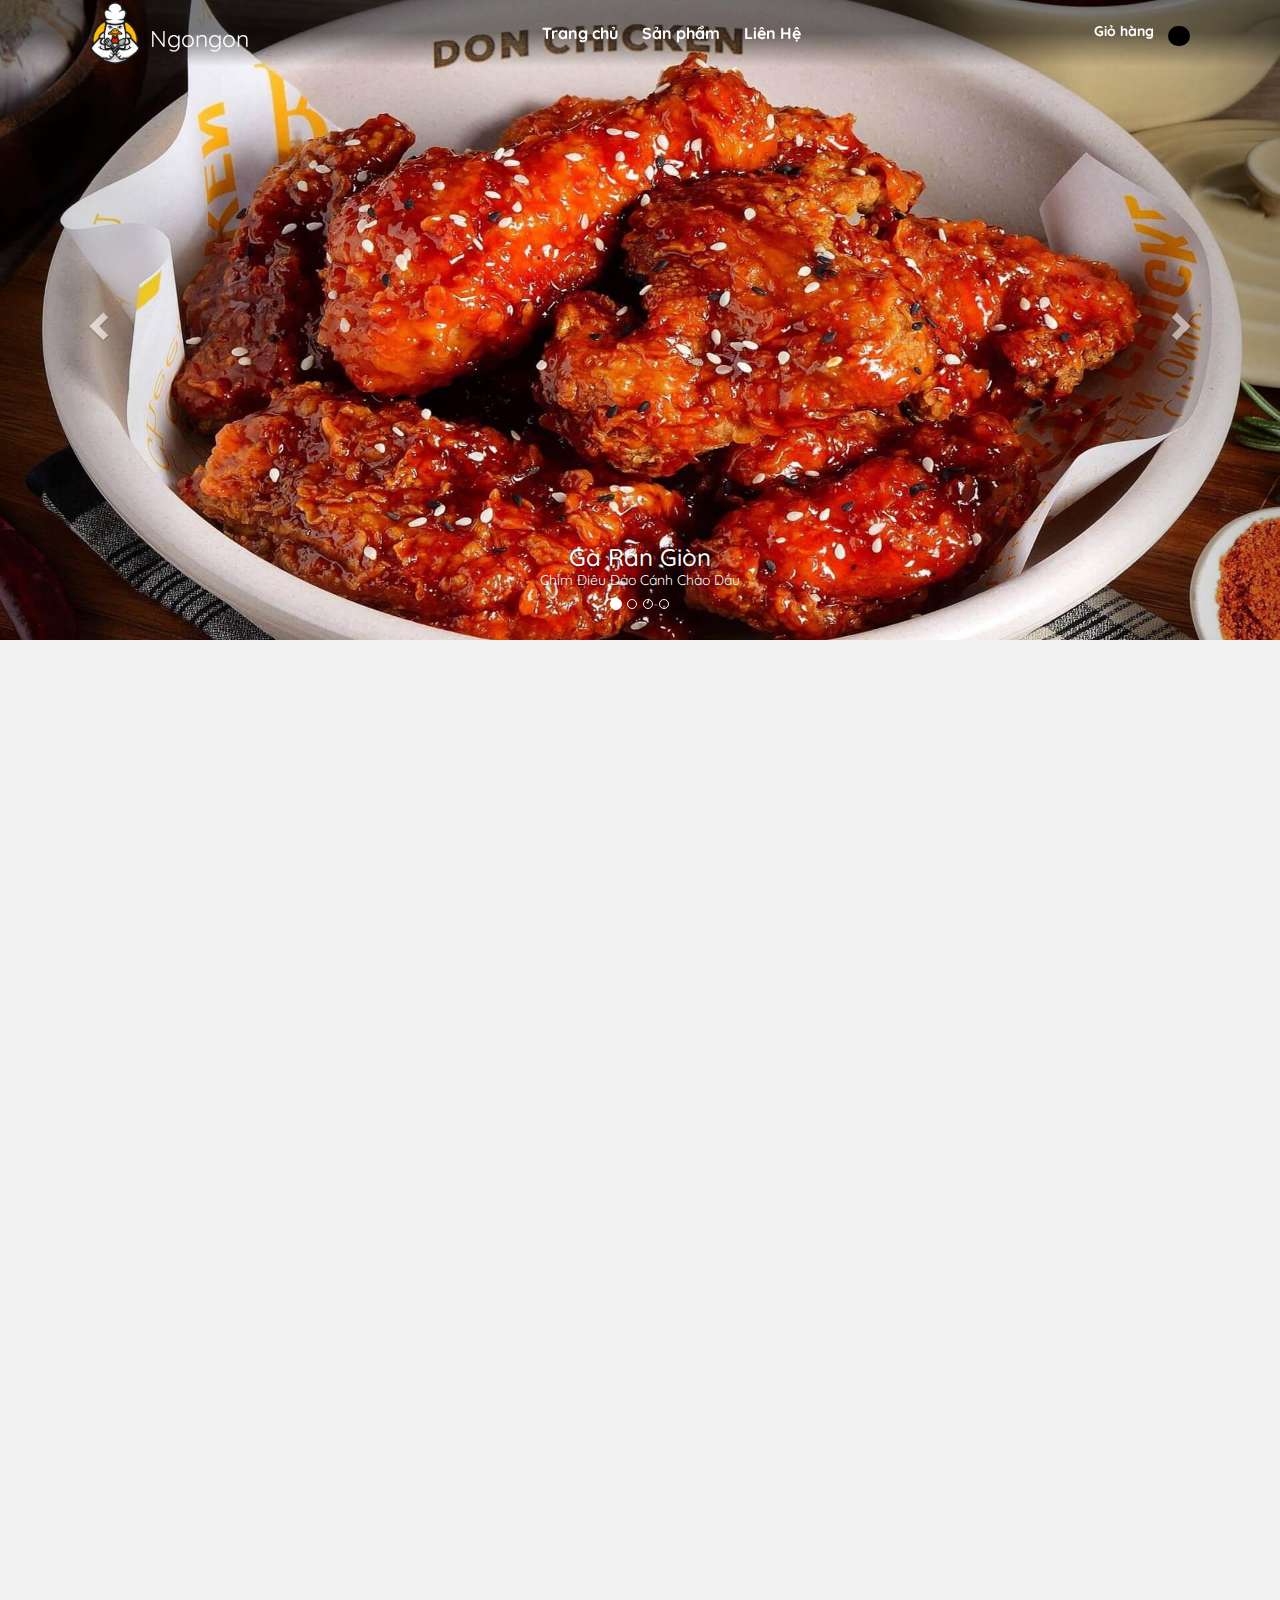
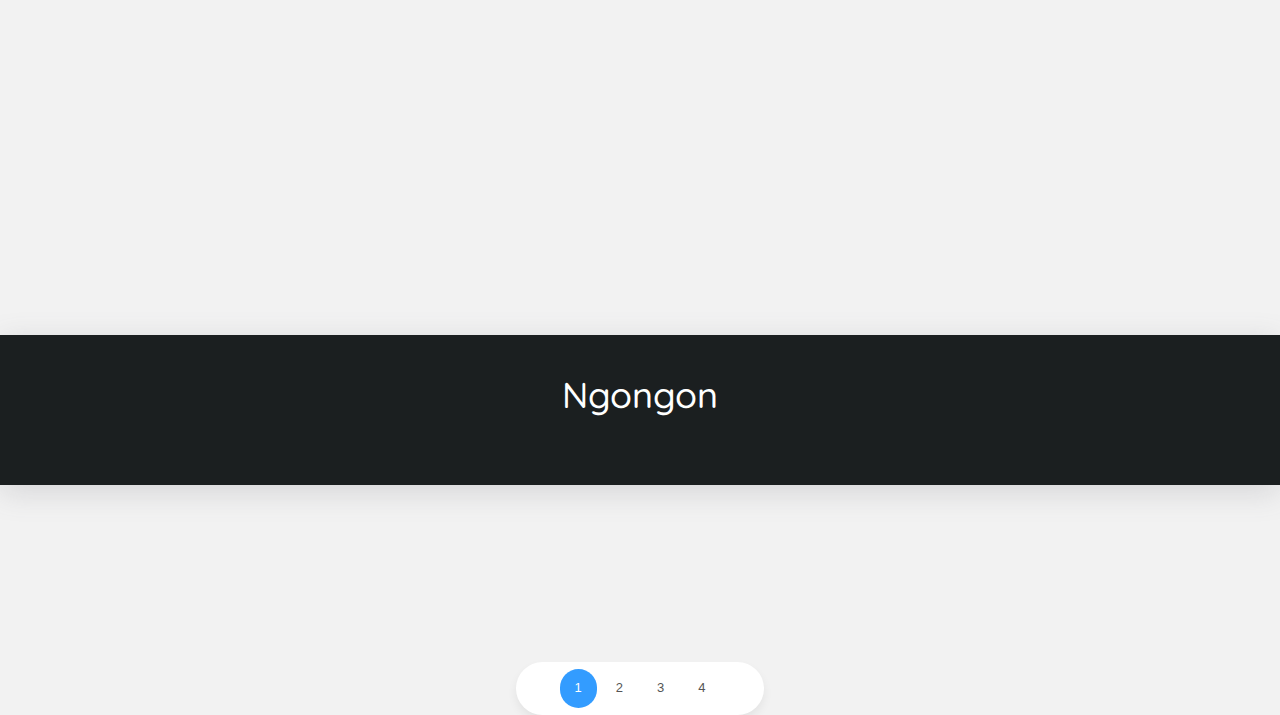
<file: index.html>
<!DOCTYPE html>
<html lang="en">

<head>
    <meta charset="UTF-8">
    <meta http-equiv="X-UA-Compatible" content="IE=edge">
    <meta name="viewport" content="width=device-width, initial-scale=1.0">
    <title>Ngongon - Gà rán số 1 Việt Nam</title>
    <link rel="shortcut icon" href="https://img.icons8.com/?size=512&id=82493&format=png" type="image/x-icon">
    <link rel="stylesheet" href="https://cdnjs.cloudflare.com/ajax/libs/font-awesome/6.4.0/css/all.min.css"
        integrity="sha512-iecdLmaskl7CVkqkXNQ/ZH/XLlvWZOJyj7Yy7tcenmpD1ypASozpmT/E0iPtmFIB46ZmdtAc9eNBvH0H/ZpiBw"
        crossorigin="anonymous" referrerpolicy="no-referrer" />
    <link rel="stylesheet" href="https://maxcdn.bootstrapcdn.com/bootstrap/3.4.1/css/bootstrap.min.css">
    <link rel="stylesheet" href="style.css">
    <script src="https://ajax.googleapis.com/ajax/libs/jquery/3.6.4/jquery.min.js"></script>
    <script src="https://maxcdn.bootstrapcdn.com/bootstrap/3.4.1/js/bootstrap.min.js"></script>
</head>

<body>
    <header>
        <div class="logo"><a href="index.html"><img src="./image/banner/logo2.png">
                <h1>Ngongon</h1>
            </a></div>
        <ul id='center-nav'>
            <li><a href="index.html" class="links">Trang chủ</a></li>
            <li><a href="sanpham.html" class="links">Sản phẩm</a></li>
            <li><a href="#footer" class="links">Liên Hệ</a></li>
        </ul>
        <div id='right-nav'>
            <a href="cart.html" class="links" id="cart-btn">Giỏ hàng</a>
            <button onclick="loginbtn()" id='login-btn' class="fa-solid fa-user"></button>
        </div>
        <div class="toggle-menu">
            <button onclick="toggle2()" id='toggle-btn'><i class="fa-solid fa-bars"></i></button>
            <ul id="dropdowns-menu">
                <li><a href="index.html">Trang Chủ</a></li>
                <li><a href="sanpham.html">Sản Phẩm</a></li>
                <li><a href="#footer">Liên Hệ</a></li>
                <li><a href="cart.html" class="action-btn">Giỏ hàng</a></li>
                <li><a href="login.html">Đăng nhập</a></li>
            </ul>
        </div>
    </header>
    <main id="main1">
        <div class="container"><br>
            <div id="myCarousel" class="carousel slide" data-ride="carousel">
                <!-- Indicators -->
                <ol class="carousel-indicators">
                    <li data-target="#myCarousel" data-slide-to="0" class="active"></li>
                    <li data-target="#myCarousel" data-slide-to="1"></li>
                    <li data-target="#myCarousel" data-slide-to="2"></li>
                    <li data-target="#myCarousel" data-slide-to="3"></li>
                </ol>

                <!-- Wrapper for slides -->
                <div class="carousel-inner" role="listbox">
                    <div class="item active">
                        <img src="./image/banner/banner5.png" alt="Chania" width="460" height="345">
                        <div class="carousel-caption">
                            <h3>Gà Rán Giòn</h3>
                            <p>Chim Điêu Đảo Cánh Chảo Dầu</p>
                        </div>
                    </div>

                    <div class="item">
                        <img src="./image/banner/banner2.png" alt="Chania" width="460" height="345">
                        <div class="carousel-caption">
                            <h3>Gà Mật Ong</h3>
                            <p>Gà Sốt Mật Ong Béo Ngậy</p>
                        </div>
                    </div>

                    <div class="item">
                        <img src="./image/banner/banner1.png" alt="Flower" width="460" height="345">
                        <div class="carousel-caption">
                            <h3>Combo Gà</h3>
                            <p>Combo Gà Giòn Giá Rẻ Cùng Cơm Và Xà Lách</p>
                        </div>
                    </div>

                    <div class="item">
                        <img src="./image/banner/banner9.png" alt="Flower" width="460" height="345">
                        <div class="carousel-caption">
                            <h3>Gà Cay</h3>
                            <p>Gà Rán Sốt Hàn Quốc Siêu Cay</p>
                        </div>
                    </div>

                </div>

                <!-- Left and right controls -->
                <a class="left carousel-control" href="#myCarousel" role="button" data-slide="prev">
                    <span class="glyphicon glyphicon-chevron-left" aria-hidden="true"></span>
                    <span class="sr-only">Previous</span>
                </a>
                <a class="right carousel-control" href="#myCarousel" role="button" data-slide="next">
                    <span class="glyphicon glyphicon-chevron-right" aria-hidden="true"></span>
                    <span class="sr-only">Next</span>
                </a>
            </div>
        </div>
    </main>
    <main id="main2">
        <div>
            <h1>Cửa Hàng</h1>
            <p>Chúng tôi tự hào là một trong những quán gà rán truyền thống có hương vị tươi ngon nhất. Gà rán của chúng tôi được làm từ những miếng thịt gà tươi ngon, được ướp gia vị và lăn bột rồi chiên giòn. Lớp vỏ giòn rụm sẽ giúp cho miếng gà có một hương vị đặc trưng và hấp dẫn.</p>
        </div>
        <img src="./image/banner/banner10.png">
    </main>
    <div id="space1"></div>
    <div id="line-title"><div>Sản Phẩm Nổi Bật</div></div>
    <br>
    <br>
    <main id="main3">
        <div id="itemlist"></div>
        <div id="pt-container">
            <button onclick="ctrang(1)"class="phantrang"><i class="fa-solid fa-chevron-left"></i></button>
            <button onclick="xemtrang(1,1)" class="phantrang active123">1</button>
            <button onclick="xemtrang(2,1)" class="phantrang">2</button>
            <button onclick="xemtrang(3,1)" class="phantrang">3</button>
            <button onclick="xemtrang(4,1)" class="phantrang">4</button>
            <button onclick="ctrang(2)"class="phantrang"><i class="fa-solid fa-chevron-right"></i></button>
        </div>
        <footer id="footer">
            <h1>Ngongon</h1>
            <ul>
                <li><button class="fa-solid fa-home" onclick="contact(1)"></button></li>
                <li><button class="fa-brands fa-github" onclick="contact(2)"></button></li>
                <li><button class="fa-brands fa-facebook" onclick="contact(3)"></button></li>
                <li><button class="fa-solid fa-envelope" onclick="contact(4)"></button></li>
                <li><button class="fa-solid fa-phone" onclick="contact(5)"></button></li>
            </ul>
        </footer>
    </main>
    <script src="main.js"></script>
    <script>
        let sanphamdoan2 = JSON.parse(localStorage.getItem("Sanpham"))
        xemtrang(1, 0)
        function xemtrang(sotrang, joinpage) {
            for (let j = 1; j < 5; j++) {
                if (j == sotrang) {
                    document.getElementsByClassName("phantrang")[j].style.background = "#339cff"
                    document.getElementsByClassName("phantrang")[j].style.color = "#fff"
                }
                else if (j != sotrang) {
                    document.getElementsByClassName("phantrang")[j].style.background = "#fff"
                    document.getElementsByClassName("phantrang")[j].style.color = "#555"
                }
            }
            localStorage.setItem("Sotranghientai", sotrang)
            document.getElementById("itemlist").innerHTML = "";
            let sophantu = 9
            for (let i of sanphamdoan2) {
                if ((sotrang - 1) * (sophantu) < i.id && i.id <= (sotrang) * (sophantu)) { //Số ID được hiển thị ra nằm trong khoảng từ.. đến...
                    let sanphamqc =
                        `<div onclick="window.location = './sanpham.html' " class="card" id="sp${i.id}">
                            <div onclick="window.location = './sanpham.html' " class="image-container">
                                <img src="${i.image}"/>
                            </div>
                            <div onclick="window.location = './sanpham.html' " class="product-name">
                                <h4 class="name">${i.name}</h4>
                                <h6>Giá: ${i.price}</h6>
                            </div>
                        </div>`
                    document.getElementById("itemlist").innerHTML += sanphamqc;
            
                }
            }
        }
        let ctrang = (evented) => {
            let sotrangtxt = JSON.parse(localStorage.getItem("Sotranghientai"))
            console.log(sotrangtxt)
            if (evented == 1) {
                if (sotrangtxt != 1) {
                    xemtrang(sotrangtxt - 1, 1)
                }
            }
            else if (evented == 2) {
                if (sotrangtxt != 4) {
                    xemtrang(sotrangtxt + 1, 1)
                }
            }
        }
    </script>
    <script src="sanpham.js"></script>
</body>

</html>
</file>
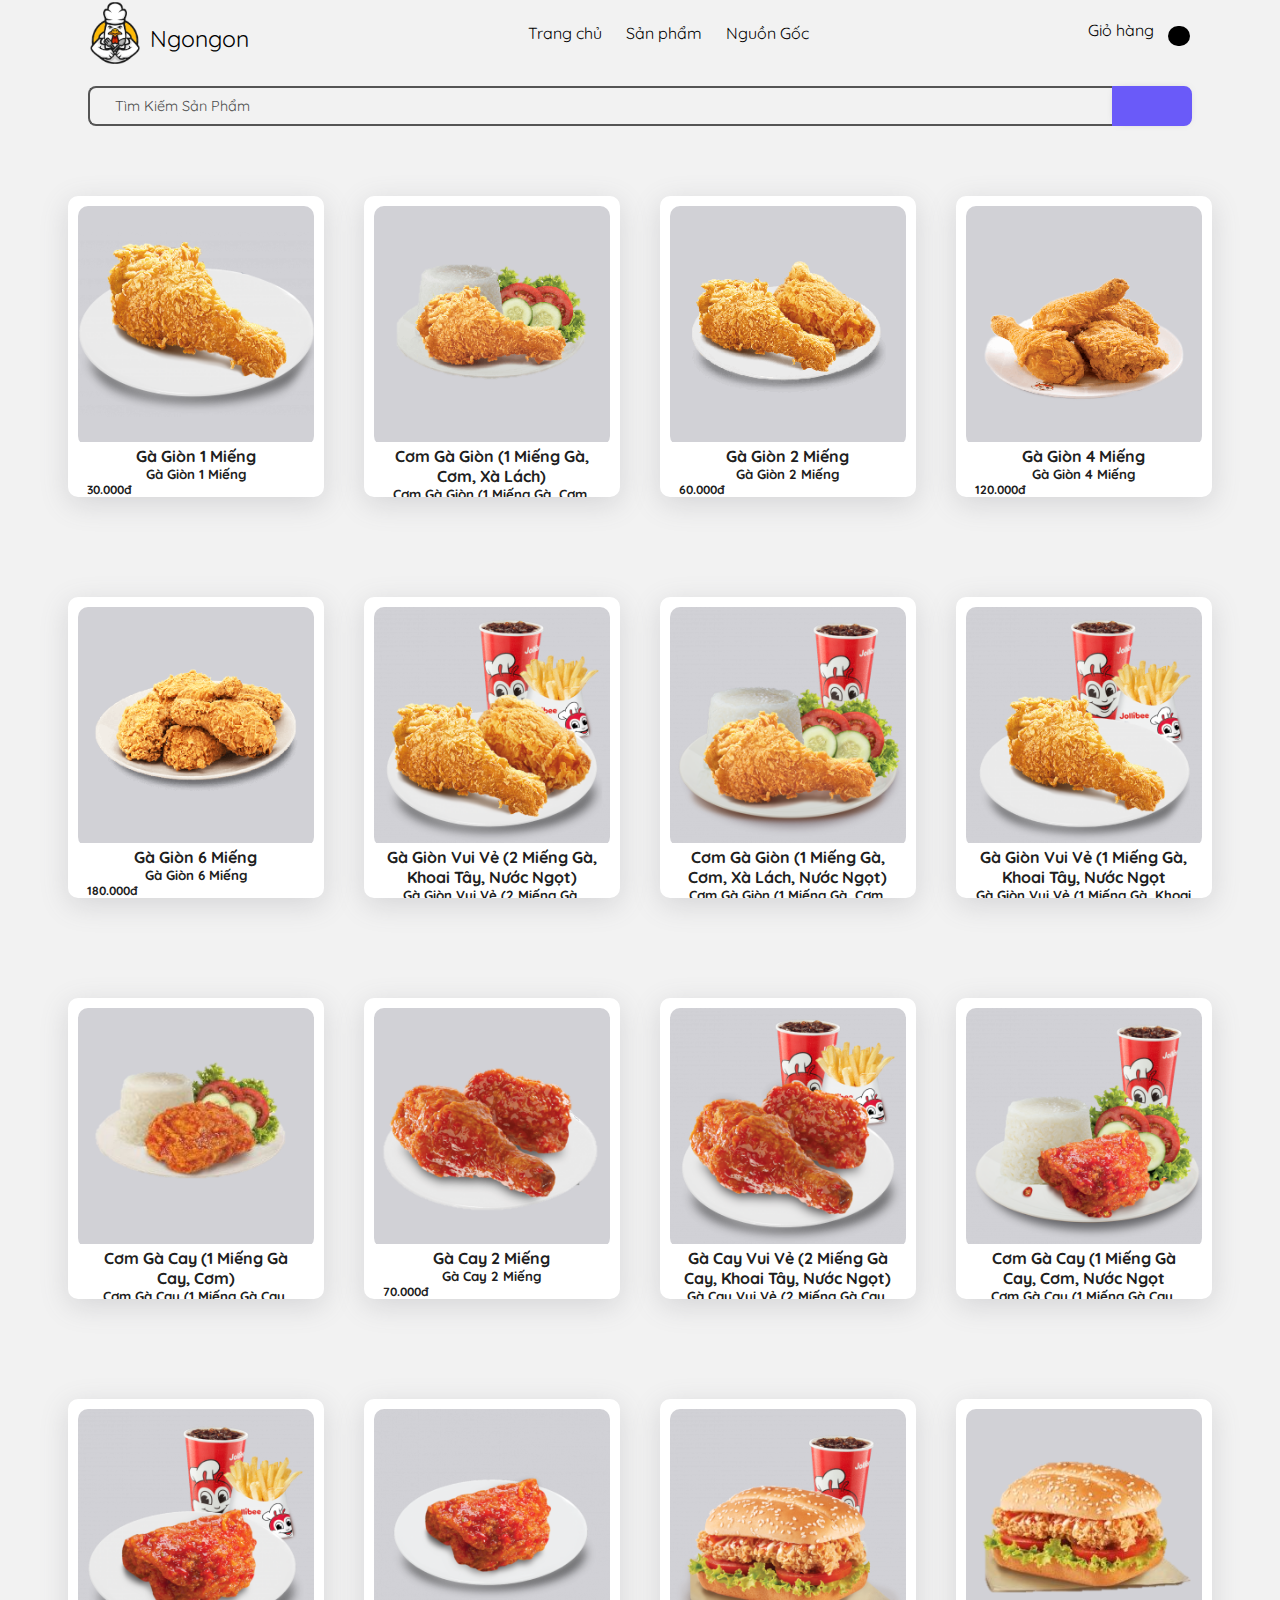
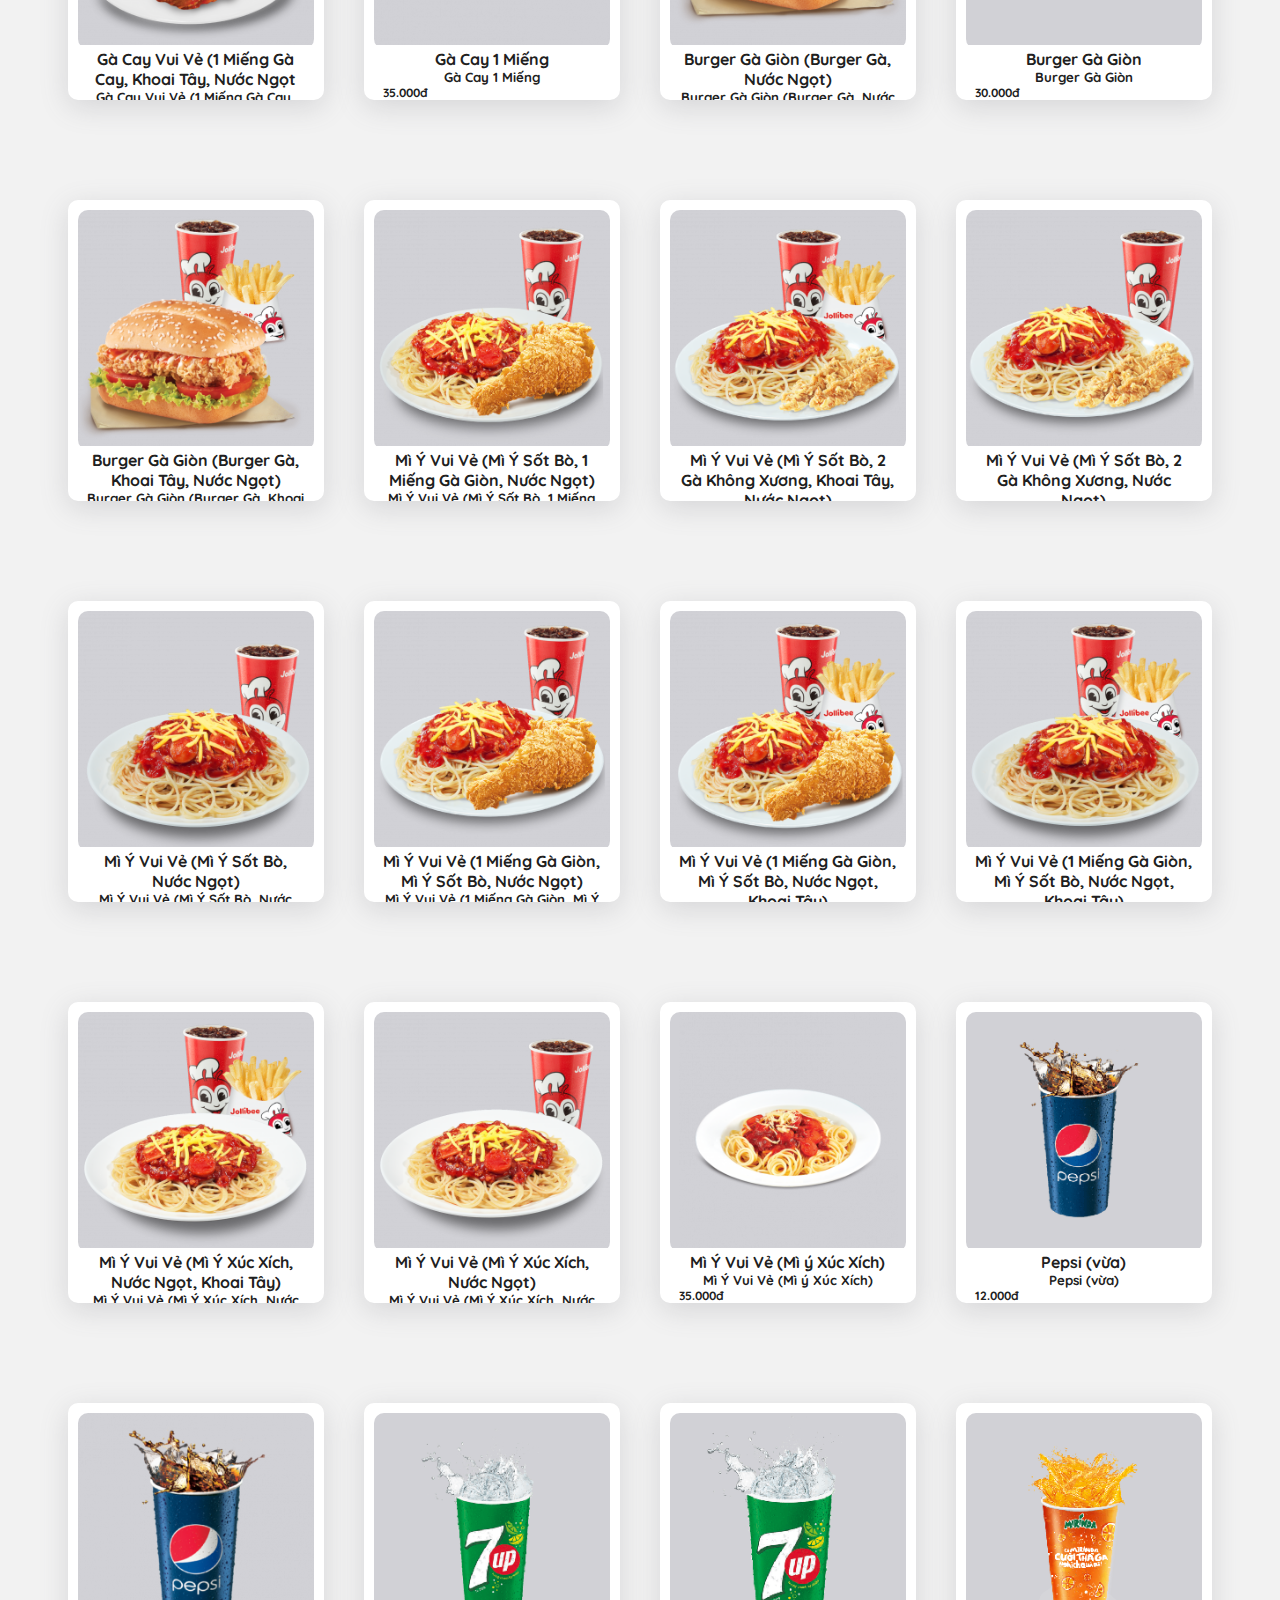
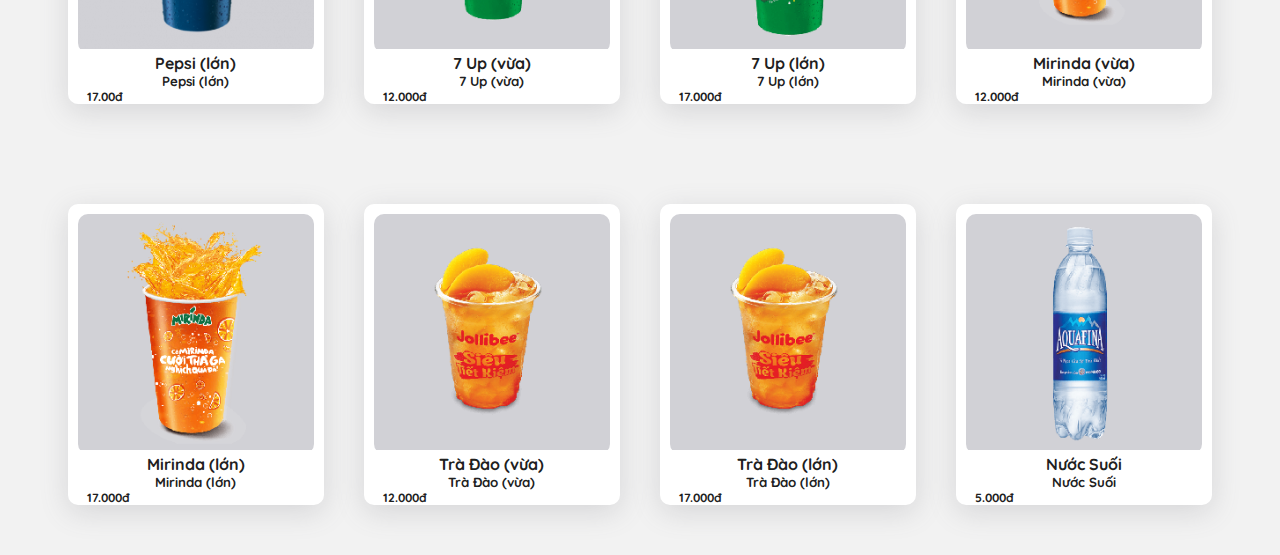
<file: sanphamnew.html>
<!DOCTYPE html>
<html lang="en">

<head>
    <meta charset="UTF-8">
    <meta http-equiv="X-UA-Compatible" content="IE=edge">
    <meta name="viewport" content="width=device-width, initial-scale=1.0">
    <title>Ngongon</title>
    <link rel="stylesheet" href="sanpham.css">
    <link rel="shortcut icon" href="https://img.icons8.com/?size=512&id=82493&format=png" type="image/x-icon">
    <link rel="stylesheet" href="https://cdnjs.cloudflare.com/ajax/libs/font-awesome/6.4.0/css/all.min.css" integrity="sha512-iecdLmaskl7CVkqkXNQ/ZH/XLlvWZOJyj7Yy7tcenmpD1ypASozpmT/E0iPtmFIB46ZmdtAc9eNBvH0H/ZpiBw" crossorigin="anonymous" referrerpolicy="no-referrer" />
</head>

<body>
    <header>
        <div class="logo"><a href="index.html"><img src="./image/banner/logo2.png">
                <h1>Ngongon</h1>
            </a></div>
        <ul id='center-nav'>
            <li><a href="index.html" class="links">Trang chủ</a></li>
            <li><a href="sanpham.html" class="links">Sản phẩm</a></li>
            <li><a href="#" class="links">Nguồn Gốc</a></li>
        </ul>
        <div id='right-nav'>
            <a href="#" class="links" id="cart-btn">Giỏ hàng</a>
            <button onclick="loginbtn()" id='login-btn' class="fa-solid fa-user"></button>
        </div>
        <div class="toggle-menu">
            <button onclick="toggle()" id='toggle-btn'><i class="fa-solid fa-bars"></i></button>
            <ul id="dropdown-menu">
                <li><a href="index.html">Trang Chủ</a></li>
                <li><a href="sanpham.html">Sản Phẩm</a></li>
                <li><a href="#">Nguồn Gốc</a></li>
                <li><a href="#" class="action-btn">Giỏ hàng</a></li>
                <li><a href="login.html">Đăng nhập</a></li>
            </ul>
        </div>
    </header>
    <main>
        <div class="form-field" id="form">
            <input type="text" class="form-input" value="" id="search" placeholder=" " onkeyup="researchbtn()">
            <label for="name" class="form-label">Tìm Kiếm Sản Phẩm</label>
            <button type="button" id="research" onclick="reloadsearch()" class="fa-solid fa-xmark"></button>
            <button type="button" onclick="search()" id="search-btn"><i class="fa-solid fa-magnifying-glass"></i></button>
        </div>

        <div id="products-item">
        </div>
        <h1 id="cantsearch">Không Tìm Thấy</h1>
    </main>
   
    <script>
        const sanpham = [
        {
        name: "Gà Giòn 1 Miếng",
        price: "30.000đ",
        image: "./image/garan/garan1.png",
        id: 1,
    },
    {
        name: "Cơm Gà Giòn (1 Miếng Gà, Cơm, Xà Lách)",
        price: "45.000đ",
        image: "./image/garan/garan2.png",
        id: 2,
    },
    {
        name: "Gà Giòn 2 Miếng",
        price: "60.000đ",
        image: "./image/garan/garan3.png",
        id: 3,
    },
    {
        name: "Gà Giòn 4 Miếng",
        price: "120.000đ",
        image: "./image/garan/garan4.png",
        id: 4,
    },
    {
        name: "Gà Giòn 6 Miếng",
        price: "180.000đ",
        image: "./image/garan/garan5.png",
        id: 5,
    },
    {
        name: "Gà Giòn Vui Vẻ (2 Miếng Gà, Khoai Tây, Nước Ngọt)",
        price: "85.000đ",
        image: "./image/garan/garan6.png",
        id: 6,
    },
    {
        name: "Cơm Gà Giòn (1 Miếng Gà, Cơm, Xà Lách, Nước Ngọt)",
        price: "58.000đ",
        image: "./image/garan/garan7.png",
        id: 7,
    },
    {
        name: "Gà Giòn Vui Vẻ (1 Miếng Gà, Khoai Tây, Nước Ngọt",
        price: "55.000đ",
        image: "./image/garan/garan8.png",
        id: 8,
    },
    {
        name: "Cơm Gà Cay (1 Miếng Gà Cay, Cơm)",
        price: "50,000đ",
        image:"./image/garan/garan9.png",
        id: 9,
    },
    {
        name: "Gà Cay 2 Miếng",
        price: "70.000đ",
        image: "./image/garan/garan10.png",
        id: 10,
    },
    {
        name: "Gà Cay Vui Vẻ (2 Miếng Gà Cay, Khoai Tây, Nước Ngọt)",
        price: "95.000đ",
        image: "./image/garan/garan11.png",
        id: 11,
    },
    {
        name: "Cơm Gà Cay (1 Miếng Gà Cay, Cơm, Nước Ngọt",
        price: "60.000đ",
        image: "./image/garan/garan12.png",
        id: 12,
    },
    {
        name: "Gà Cay Vui Vẻ (1 Miếng Gà Cay, Khoai Tây, Nước Ngọt",
        price: "60.000đ",
        image: "./image/garan/garan13.png",
        id: 13,
    },
    {
        name: "Gà Cay 1 Miếng",
        price: "35.000đ",
        image: "./image/garan/garan14.png",
        id: 14,
    },
    {
        name: "Burger Gà Giòn (Burger Gà, Nước Ngọt)",
        price: "40.000đ",
        image: "./image/burger/burger1.png",
        id: 15,
    },
    {
        name: "Burger Gà Giòn",
        price: "30.000đ",
        image: "./image/burger/burger2.png",
        id: 16,
    },
    {
        name: "Burger Gà Giòn (Burger Gà, Khoai Tây, Nước Ngọt)",
        price: "50.000đ",
        image: "./image/burger/burger3.png",
        id: 17,
    },
    {
        name: "Mì Ý Vui Vẻ (Mì Ý Sốt Bò, 1 Miếng Gà Giòn, Nước Ngọt)",
        price: "70.000đ",
        image: "./image/spaghetti/spaghetti1.png",
        id: 18,
    },
    {
        name: "Mì Ý Vui Vẻ (Mì Ý Sốt Bò, 2 Gà Không Xương, Khoai Tây, Nước Ngọt)",
        price: "90.000đ",
        image: "./image/spaghetti/spaghetti2.png",
        id: 19,
    },
    {
        name: "Mì Ý Vui Vẻ (Mì Ý Sốt Bò, 2 Gà Không Xương, Nước Ngọt)",
        price: "80.000đ",
        image: "./image/spaghetti/spaghetti3.png",
        id: 20,
    },
    {
        name: "Mì Ý Vui Vẻ (Mì Ý Sốt Bò, Nước Ngọt)",
        price: "55.000",
        image: "./image/spaghetti/spaghetti4.png",
        id: 21,
    },
    {
        name: "Mì Ý Vui Vẻ (1 Miếng Gà Giòn, Mì Ý Sốt Bò, Nước Ngọt)",
        price: "80.000",
        image: "./image/spaghetti/spaghetti5.png",
        id: 22,
    },
    {
        name: "Mì Ý Vui Vẻ (1 Miếng Gà Giòn, Mì Ý Sốt Bò, Nước Ngọt, Khoai Tây)",
        price: "100.000",
        image: "./image/spaghetti/spaghetti6.png",
        id: 23,
    },
    {
        name: "Mì Ý Vui Vẻ (1 Miếng Gà Giòn, Mì Ý Sốt Bò, Nước Ngọt, Khoai Tây)",
        price: "70.000",
        image: "./image/spaghetti/spaghetti7.png",
        id: 24,
    },
    {
        name: "Mì Ý Vui Vẻ (Mì Ý Xúc Xích, Nước Ngọt, Khoai Tây)",
        price: "60.000đ",
        image: "./image/spaghetti/spaghetti8.png",
        id: 25,
    },
    {
        name: "Mì Ý Vui Vẻ (Mì Ý Xúc Xích, Nước Ngọt)",
        price: "45.000đ",
        image: "./image/spaghetti/spaghetti9.png",
        id: 26,
    },
    {
        name: "Mì Ý Vui Vẻ (Mì ý Xúc Xích)",
        price: "35.000đ",
        image: "./image/spaghetti/spaghetti10.png",
        id: 27,
    },
    {
        name: "Pepsi (vừa)",
        price: "12.000đ",
        image: "./image/douong/douong1.png",
        id: 28,
    },
    {
        name: "Pepsi (lớn)",
        price: "17.00đ",
        image: "./image/douong/douong2.png",
        id: 29,
    },
    {
         name: "7 Up (vừa)",
         price: "12.000đ",
         image: "./image/douong/douong3.png",
         id: 30,
    },
    {
        name: "7 Up (lớn)",
        price: "17.000đ",
        image: "./image/douong/douong4.png",
        id: 31,
    },
    {
        name: "Mirinda (vừa)",
        price: "12.000đ",
        image: "./image/douong/douong5.png",
        id: 32,
    },
    {
        name: "Mirinda (lớn)",
        price: "17.000đ",
        image: "./image/douong/douong6.png",
        id: 33,
    },
    {
        name: "Trà Đào (vừa)",
        price: "12.000đ",
        image: "./image/douong/douong7.png",
        id: 34,
    },
    {
        name: "Trà Đào (lớn)",
        price: "17.000đ",
        image: "./image/douong/douong8.png",
        id: 35,
    },
    {
        name: "Nước Suối",
        price: "5.000đ",
        image: "./image/douong/douong9.png",
        id: 36,
    }
            
        ];

        function displayProducts(products) {
            let productContainer = document.getElementById("products-item");
            let cantSearchElement = document.getElementById("cantsearch");

            productContainer.innerHTML = ""; // Clear existing products

            if (products.length === 0) {
                cantSearchElement.style.display = "block";
            } else {
                cantSearchElement.style.display = "none";

                for (let product of products) {
                    let card = `
                        <div class="card" name="card" id="sp${product.id}">
                            <div class="image-container">
                                <img src="${product.image}" />
                            </div>
                            <div class="container">
                                <div class="product-name">
                                    <h4>${product.name}</h4>
                                    <h5>${product.name}</h5>
                                    <h6>${product.price}</h6>
                                </div>
                                <div clas="action-btn">
                                <button class="mua_hang" onclick="addToCart(${product.id})">Đặt Hàng</button>
                                </div>
                            </div>
                        </div>`;

                    productContainer.innerHTML += card;
                }
            }
        }

        function search() {
            let searchTerm = document.getElementById("search").value.toLowerCase();
            let filteredProducts = sanpham.filter(
                (product) =>
                    product.name.toLowerCase().includes(searchTerm) ||
                    product.price.toLowerCase().includes(searchTerm)
            );

            displayProducts(filteredProducts);
        }

        function resetSearch() {
            let searchInput = document.getElementById("search");
            let resetBtn = document.getElementById("research");

            if (searchInput.value === "") {
                resetBtn.classList.remove("fa-solid", "fa-xmark");
            } else {
                resetBtn.classList.add("fa-solid", "fa-xmark");
            }
        }

        function reloadsearch() {
            document.getElementById("search").value = "";
            resetSearch();
            displayProducts(sanpham);
        }

        displayProducts(sanpham);
    </script>
</body>

</html>
</file>
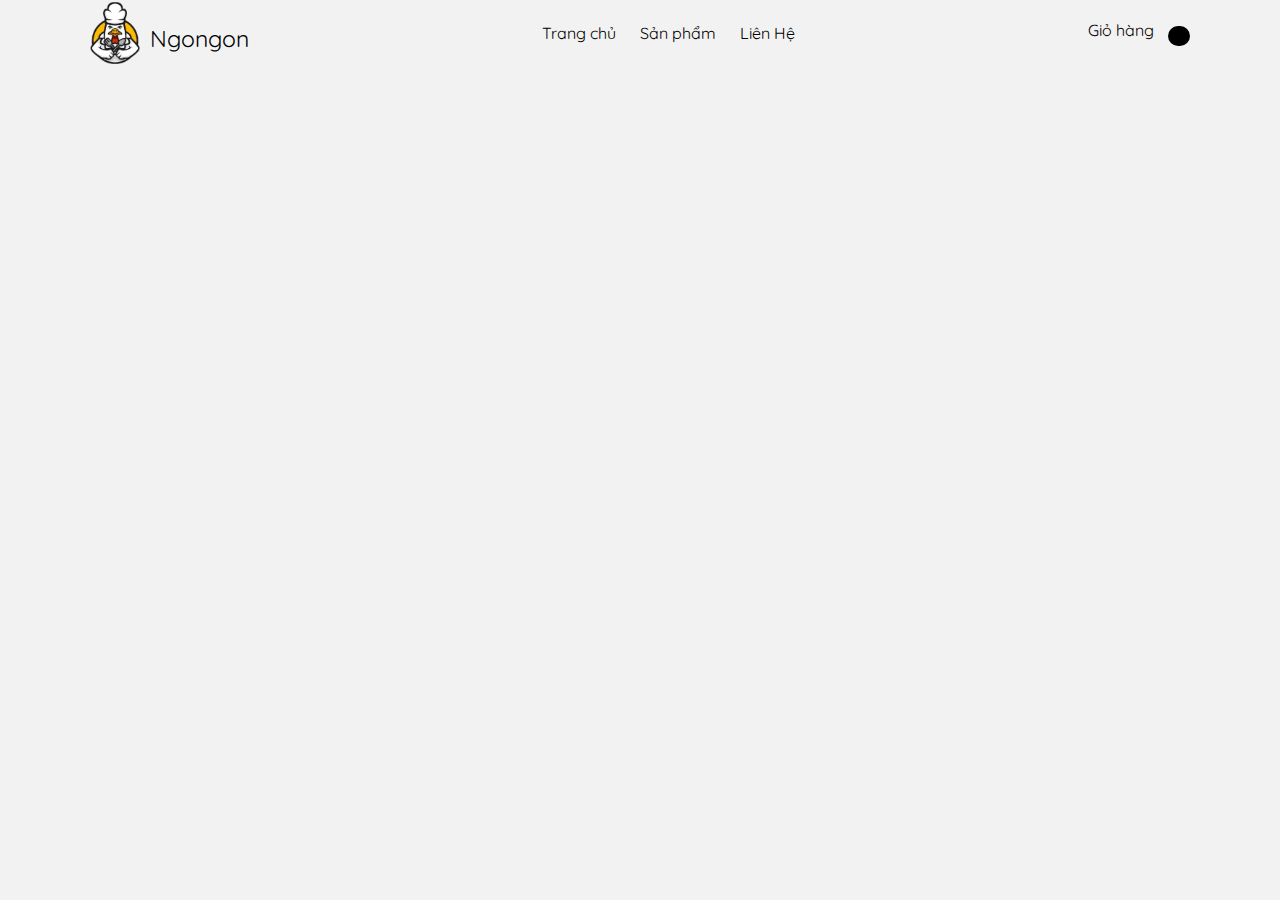
<file: taikhoan.html>
<!DOCTYPE html>
<html lang="en">
<head>
    <meta charset="UTF-8">
    <meta http-equiv="X-UA-Compatible" content="IE=edge">
    <meta name="viewport" content="width=device-width, initial-scale=1.0">
    <title>Ngongon</title>
    <link rel="stylesheet" href="taikhoan.css">
    <link rel="shortcut icon" href="https://img.icons8.com/?size=512&id=82493&format=png" type="image/x-icon">
    <link rel="stylesheet" href="https://cdnjs.cloudflare.com/ajax/libs/font-awesome/6.4.0/css/all.min.css"
        integrity="sha512-iecdLmaskl7CVkqkXNQ/ZH/XLlvWZOJyj7Yy7tcenmpD1ypASozpmT/E0iPtmFIB46ZmdtAc9eNBvH0H/ZpiBw"
        crossorigin="anonymous" referrerpolicy="no-referrer" />
</head>
<body>
    <header>
        <div class="logo"><a href="index.html"><img src="./image/banner/logo2.png">
                <h1>Ngongon</h1>
            </a></div>
        <ul id='center-nav'>
            <li><a href="index.html" class="links">Trang chủ</a></li>
            <li><a href="sanpham.html" class="links">Sản phẩm</a></li>
            <li><a href="index.html#footer" class="links">Liên Hệ</a></li>
        </ul>
        <div id='right-nav'>
            <a href="cart.html" class="links" id="cart-btn">Giỏ hàng</a>
            <button onclick="loginbtn()" id='login-btn' class="fa-solid fa-user"></button>
        </div>
        <div class="toggle-menu">
            <button onclick="toggle6()" id='toggle-btn'><i class="fa-solid fa-bars"></i></button>
            <ul id="dropdown-menu">
                <li><a href="index.html">Trang Chủ</a></li>
                <li><a href="sanpham.html">Sản Phẩm</a></li>
                <li><a href="#footer">Liên Hệ</a></li>
                <li><a href="cart.html" class="action-btn">Giỏ hàng</a></li>
                <li><a href="login.html">Đăng nhập</a></li>
            </ul>
        </div>
    </header>
    <main>
    </main>
    <script src="taikhoan.js"></script>
</body>
</html>
</file>
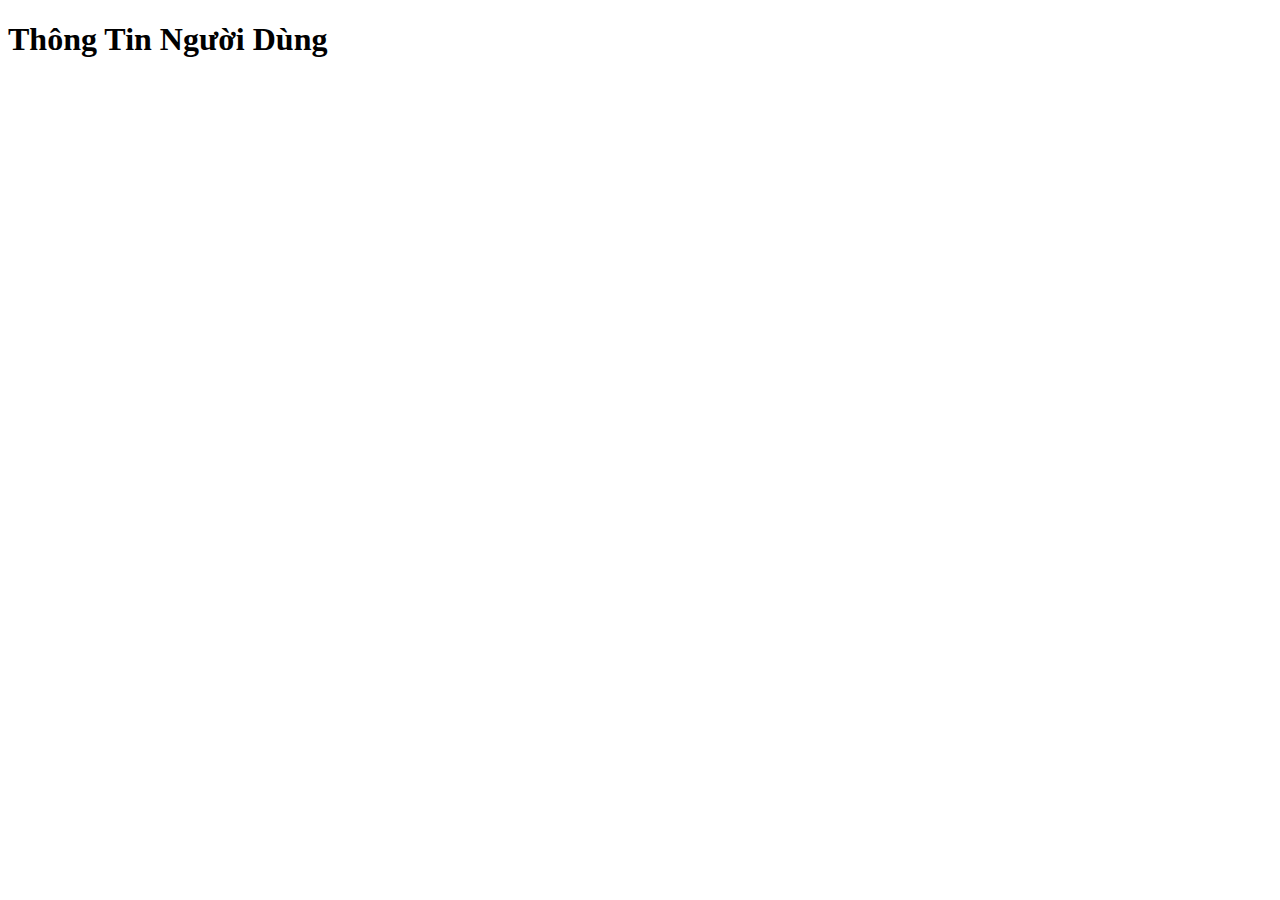
<file: user.html>
<!DOCTYPE html>
<html lang="en">
<head>
    <meta charset="UTF-8">
    <meta http-equiv="X-UA-Compatible" content="IE=edge">
    <meta name="viewport" content="width=device-width, initial-scale=1.0">
    <title>Ngongon</title>
</head>
<body>
    <h1>Thông Tin Người Dùng</h1>
</body>

</html>
</file>
<file: style.css>
@import url('https://fonts.googleapis.com/css2?family=Nunito&display=swap');
@import url('https://fonts.googleapis.com/css2?family=Poppins&display=swap');
@import url('https://fonts.googleapis.com/css2?family=Quicksand&display=swap');

* {
    margin: 0;
    padding: 0;
    box-sizing: border-box;
    scroll-behavior: smooth;
    font-family: 'Quicksand', 'Nunito';
}

::-webkit-scrollbar {
    width: 0
}

.container {
    width: 100vw;
    padding: 0;
    line-height: 0;
}

body {
    background-color: #f2f2f2
        /* background-position: center top; */
}

header {
    width: 100vw;
    display: flex;
    justify-content: space-between;
    align-items: center;
    padding: 2px 7%;
    position: absolute;
    z-index: 2;
    background: linear-gradient(to bottom, #0000007e 50%, #00000000);
}

.logo>a {
    display: flex;
    justify-content: center;
    align-items: center;
}

.logo>a>h1 {
    font-size: 23px;
    font-family: 'Quicksand';
    font-weight: 400;
    margin: 10px 0 0 10px;
}

.logo>a>img {
    width: 50px;
    /* position: absolute; */
    top: 3px
}

a {
    color: #fff;
    text-decoration: none;
    font-weight: bold;
}

a:hover {
    color: #fff;
    text-decoration: none;
    font-weight: bold;
}

a:visited {
    color: #fff;
    text-decoration: none;
    font-weight: bold;
}

a:focus {
    color: #fff;
    text-decoration: none;
    font-weight: bold;
}

li {
    list-style: none;
}

#center-nav {
    margin: auto auto;
}

#center-nav>li {
    display: inline-block;
    padding: 10px;
    font-size: medium;
    transition-duration: .15s;
}

#center-nav>li:hover {
    transform: translateY(-10px);
}

#right-nav>#cart-btn:hover {
    transform: translateY(-10px);
}

#right-nav {
    display: inline-block;
}

#login-btn {
    margin-left: 10px;
    background-color: #000;
    color: #fff;
    padding: 10px 11px;
    border: none;
    border-radius: 100px;
    cursor: pointer
}

#login-btn:hover {
    animation: shake .3s;
}

@keyframes shake {
    0% {
        transform: rotate(0);
    }

    25% {
        transform: rotate(0);
    }

    50% {
        transform: rotate(-10deg)
    }

    75% {
        transform: rotate(0);
    }

    100% {
        transform: rotate(10deg);
    }
}

.toggle-menu {
    display: none;
    font-size: 20px;
}

#toggle-btn {
    background: transparent;
    border: none;
    font-size: 20px;
    cursor: pointer;
    color: #fff
}

#dropdowns-menu {
    display: none;
    position: absolute;
    right: 5%;
    left: 5%;
    top: 85px;
    width: 90%;
    text-align: center;
    backdrop-filter: blur(100px);
    box-shadow: 0 0 10px -3px #00000093;
    background: #ffffffd2;
    border-radius: 10px;
}

#dropdowns-menu>li {
    transition: all .1s;
}

#dropdowns-menu>li>a {
    display: block;
    width: 100%;
    padding: 10px 0;
    color: #333333;
}

#dropdowns-menu>li:hover {
    background-color: #6a5af9;
    cursor: pointer
}

#dropdowns-menu>li:hover>a {
    color: #fff;
}

.line-effect {
    width: 0;
    height: 2px;
    background: #3d6ef7;
    position: fixed;
    pointer-events: none;
    transition: all 0.25s ease-out
}

#main2 {
    display: flex;
    flex-direction: row;
    justify-content: space-around;
    align-items: center;
    
    width: 0;
    padding: 40px;
    margin-top: 50px;
    animation: main2 1s cubic-bezier(.18, 0, 0, 1.01) infinite;
    animation-play-state: paused;
    animation-delay: calc(var(--scroll) * -5s);
    animation-iteration-count: 1;
    animation-fill-mode: both;
    background: #f2f2f2;
}

@keyframes main2 {
    to {
        width: 100%;
        background: #d6d6d6f8
    }
}

#main2>div {
    padding: 10px;
    /* background: #41ff6e; */
    width: 590px;
    font-size: large;
    /* text-align: justify; */
    margin-right: 20px;

}

#main2>div>h1 {
    position: static;
    animation: hoverup 1s ease-out infinite;
    animation-play-state: paused;
    animation-delay: calc(var(--scroll) * -5s);
    animation-iteration-count: 1;
    animation-fill-mode: both;
    transform: translateY(300px);
    opacity: 0;
}

#main2>div>p {
    text-align: justify;
    position: static;
    animation: hoverup 2s linear infinite;
    animation-play-state: paused;
    animation-delay: calc(var(--scroll) * -7s);
    animation-iteration-count: 1;
    animation-fill-mode: both;
    transform: translateY(350px);
    opacity: 0;
}

#main2 > img {
    width: 500px;
    height: auto;
    border-radius: 10px;
    box-shadow: 0 0 10px #00000040;
    position: static;
    animation: hoverup 2s ease-in-out infinite;
    animation-play-state: paused;
    animation-delay: calc(var(--scroll) * -10s);
    animation-iteration-count: 1;
    animation-fill-mode: both;
    transform: translate(400px, 0, 0);
    opacity: 0;
}

@keyframes hoverup {
    to {
        transform: translate(0);
        opacity: 1;
    }
}

#space1 {
    margin-top: 20px;
    margin-bottom: 50px;
}

#line-title {
    margin: 0 auto;
    display: flex;
    align-items: center;
    justify-content: center;
    width: 90%;
    height: 2px;
    padding: 1px 0;
    background: #302222;
    border: 10px solid #f2f2f2;
    animation: itemlist 1s linear infinite;
    animation-play-state: paused;
    animation-delay: calc(var(--scroll) * -3s);
    animation-iteration-count: 1;
    animation-fill-mode: both;
    transform: translateY(120px);
    opacity: 0;
}

#line-title>div {
    background: #f2f2f2;
    padding: 0 15px;
    overflow: hidden;
    font-size: 200%
}

#itemlist {
    margin-top: -30px;
    display: grid;
    grid-template-columns: repeat(3, 1fr);
    padding: 50px 100px;
    gap: 50px 90px;
    animation: itemlist 2s linear infinite;
    animation-play-state: paused;
    animation-delay: calc(var(--scroll) * -4s);
    animation-iteration-count: 1;
    animation-fill-mode: both;
    transform: translateY(300px);
    opacity: 0;
}

@keyframes itemlist {
    to {
        transform: translateY(0);
        opacity: 1;
    }
}

.card {
    background: #f5f5f5e3;
    box-shadow: rgba(100, 100, 111, 0.2) 0px 7px 29px 0px;
    border-radius: 10px;
    text-align: center;
    padding: 10px;
    cursor: pointer;
    transition: all .2s;
    user-select: none;
}

.card>.image-container>img {
    width: 100%;
    transition: all .2s
}

.card:hover {
    background: #ffd161
}

.card:hover>.image-container>img {
    width: 95%;
    transform: translateY(-15px);
    margin-bottom: 5px;
}

.card>.product-name {
    /* background: #231342; */
    width: 92%;
    margin: 0 auto;
    color: #202020;
    min-height: 50px;
}

.card>.product-name>h6 {
    font-size: 14px
}

#pt-container {
    margin: 0 auto;
    width: fit-content;
    background-color: #fff;
    box-shadow: 0 5px 10px #00000010;
    border-radius: 50px;
    margin-bottom: 20px;
    height: fit-content;
    padding: 7px 10px;
    position: static;
    animation: hoverup 1s linear infinite;
    animation-play-state: paused;
    animation-delay: calc(var(--scroll) * -1s);
    animation-iteration-count: 1;
    animation-fill-mode: both;
    transform: translateY(400px);
}

.phantrang {
    padding: 10px 15px;
    outline: none;
    border: none;
    background: transparent;
    font-family: "Arial";
    font-weight: 400;
    color: #555;
    font-size: small;
    transition: all .3s ease-out;
    text-align: center;
    border-radius: 20px;
}

footer {
    display: flex;
    flex-direction: column;
    justify-content: center;
    align-items: center;
    height: 150px;
    background: #1b1f20;
    box-shadow: 0px 7px 29px 0px #64646f33;
    color: #fff;
}

footer>ul>li {
    display: inline-block;
    text-decoration: none;
}

footer>ul>li>button {
    padding: 5px;
    font-size: x-large;
    background: transparent;
    outline: none;
    border: none;
    margin: 10px 15px;
    color: #b3b3b3;
    transition: all .1s;
}

footer>ul>li>button:hover {
    color: #f7f7f7
}

.thongtintk {
    display: block;
    text-align: center;
    justify-content: center;
    width: 30%;
    height: 42%;
    background: #ffffff;
    position: fixed;
    top: 28%;
    left: 50%;
    transform: translateX(-50%);
    padding: 40px 0;
    overflow: hidden;
    z-index: 15;
    box-shadow: 0 0 30px #00000050;
    border-radius: 15px;
    transition: all .35s;
}

.thongtintk:hover {
    top: 25%;
    height: 52%;
}

.thongtintk img {
    width: 150px;
    height: 150px
}
.thongtintk h1 {
    margin-bottom: 20px;
}
.thongtintk button:nth-child(1) {
    position: absolute;
    outline: none;
    background: transparent;
    border: none;
    top: 20px;
    right: 25px;
}

.thongtintk button:nth-child(1) i {
    font-size: medium;
}

.thongtintk #logout {
    width: 150px;
    height: 40px;
    cursor: pointer;
    display: flex;
    align-items: center;
    background: red;
    border: none;
    border-radius: 5px;
    box-shadow: 1px 1px 3px rgba(0, 0, 0, 0.15);
    background: #e62222;
    margin: 0 auto
}

.thongtintk #logout,
.thongtintk #logout span {
    transition: 200ms;
}

.thongtintk #logout .text {
    transform: translateX(35px);
    color: white;
    font-weight: bold;
}

.thongtintk #logout .icon {
    position: absolute;
    border-left: 1px solid #c41b1b;
    transform: translateX(110px);
    height: 30px;
    width: 40px;
    display: flex;
    align-items: center;
    justify-content: center;
}

.thongtintk #logout svg {
    width: 15px;
    fill: #eee;
}

.thongtintk #logout:hover {
    background: #ff3636;
}

.thongtintk #logout:hover .text {
    color: transparent;
}

.thongtintk #logout:hover .icon {
    width: 150px;
    border-left: none;
    transform: translateX(0);
}

.thongtintk #logout:focus {
    outline: none;
}

.thongtintk #logout:active .icon svg {
    transform: scale(0.8);
}

@media only screen and (max-width: 1920px) {
    .carousel-inner>.item>img,
    .carousel-inner>.item>a>img {
        width: 100%;
        height: 960px;
        user-select: none;
    }
}

@media only screen and (max-width: 1366px) {

    .carousel-inner>.item>img,
    .carousel-inner>.item>a>img {
        width: 100%;
        height: 640px;
        user-select: none;
    }
}

@media only screen and (max-width: 992px) {
    .logo>a>h1 {
        font-size: 20px;
        font-weight: 900;
    }

    #center-nav,
    #right-nav {
        display: none
    }

    .logo {
        font-size: 20px
    }

    .toggle-menu {
        display: block;
    }

    .carousel-inner>.item>img,
    .carousel-inner>.item>a>img {
        width: 100%;
        height: 56.25%;
        user-select: none
    }
    #itemlist {
        padding: 50px 80px;
        grid-template-columns: repeat(2, 1fr);
        gap: 30px 60px
    }

    #line-title>div {
        font-size: 23px;
    }
    #main2 {
        height: 300px;
        /* width: fit-content; */
        width: 100%;
        animation: none;
        text-align: center;
        flex-wrap: wrap;
    }
    #main2 > div {
        padding: 0;
        width: 100%;
        /* background: #000 */
    }
    #main2 > div > h1 {
        margin-top: 10px;
        position: none;
        opacity: 1;
        animation: none;
        transform: translateY(-10px)
    }
    #main2 > div > p {
        position: none;
        opacity: 1;
        animation: none;
        font-size: medium;
        transform: translateY(0px);
        text-align: justify;
    }
    #main2 > img {
        width: 100%;
        height: auto;
        animation: none;
        opacity: 1;
        position: none;
        margin-top: 10px;
    }
    #line-title {
        transform: translateY(200px);
        animation: none;
        opacity: 1;
    }
    #itemlist {
        animation: none;
        opacity: 1;
        margin-top: 0;
    }
    #pt-container {
        margin-top: 300px;
    }
    #main3 {
        height: 0
    }
    footer {
        position: absolute;
        bottom: -2000px;
        width: 100%;
    }
}

@media only screen and (max-width: 650px) {
    #itemlist {
        grid-template-columns: repeat(1, 1fr);
    }
}
</file>
<file: sanpham.css>
@import url('https://fonts.googleapis.com/css2?family=Nunito&display=swap');
@import url('https://fonts.googleapis.com/css2?family=Poppins&display=swap');
@import url('https://fonts.googleapis.com/css2?family=Quicksand&display=swap');

* {
    margin: 0;
    padding: 0;
    box-sizing: border-box;
    scroll-behavior: smooth;
    font-family: 'Quicksand', 'Nunito';
}

body {
    background-color: #f2f2f2
        /* background-position: center top; */
}

header {
    display: flex;
    justify-content: space-between;
    align-items: center;
    padding: 2px 7%
}

::-webkit-scrollbar {
    width: 0
}

.logo>a {
    display: flex;
    justify-content: center;
    align-items: center;
}

.logo>a>h1 {
    font-size: 23px;
    font-family: 'Quicksand';
    font-weight: 400;
    margin: 10px 0 0 10px;
}

.logo>a>img {
    width: 50px;
    /* position: absolute; */
    top: 3px
}

a {
    color: #000;
    text-decoration: none;
}

li {
    list-style: none;
}

#center-nav>li {
    display: inline-block;
    padding: 10px
}

#right-nav {
    display: inline-block;
}

#login-btn {
    margin-left: 10px;
    background-color: #000;
    color: #fff;
    padding: 10px 11px;
    border: none;
    border-radius: 100px;
    cursor: pointer
}

#login-btn:hover {
    animation: shake .4s;
}

@keyframes shake {
    0% {
        transform: rotate(0);
    }

    25% {
        transform: rotate(0);
    }

    50% {
        transform: rotate(-10deg)
    }

    75% {
        transform: rotate(0);
    }

    100% {
        transform: rotate(10deg);
    }
}

.toggle-menu {
    display: none;
    font-size: 20px;
}

#toggle-btn {
    background: transparent;
    border: none;
    font-size: 20px;
    cursor: pointer;
    color: #000
}

#dropdown-menu {
    display: none;
    position: absolute;
    right: 5%;
    left: 5%;
    top: 85px;
    width: 90%;
    text-align: center;
    z-index: 2;
    backdrop-filter: blur(100px);
    box-shadow: 0 0 10px -3px #00000093;
    background: #ffffffd2;
    border-radius: 10px;
    overflow: hidden;
}

#dropdown-menu>li {
    transition: all .05s;
}

#dropdown-menu>li>a {
    display: block;
    width: 100%;
    padding: 10px 0;
    /* background: #000 */
}

#dropdown-menu>li:hover {
    background-color: #6a5af9;
}

#dropdown-menu>li:hover>a {
    color: #eee;
}

.line-effect {
    width: 0;
    height: 2px;
    background: #3d6ef7;
    position: fixed;
    pointer-events: none;
    transition: all 0.25s ease-out
}

main {
    min-height: 600px;
}

main>h1 {
    width: fit-content;
    padding: 10px 15px;
    margin: 25px auto;
    font-weight: 200;
}

#products-item {
    margin-top: 20px;
    display: flex;
    justify-content: center;
    flex-wrap: wrap;
}

.card {
    width: 20%;
    background: #fff;
    margin: 50px 20px;
    box-shadow: rgba(100, 100, 111, 0.2) 0px 7px 29px 0px;
    border-radius: 10px;
    text-align: center;
    padding: 10px;
    cursor: pointer;
    transition: all .4s ease;
}


.card>.image-container {
    object-fit: cover;
    overflow: hidden;
    border-radius: 10px;
}

.card>.image-container>img {
    background: #d1d1d6;
    width: 100%;
    transition: all .5s;
}

.card>.image-container>img:hover {
    transform: scale(1.1);
}

.card>.container>.product-name {
    /* background: #231342; */
    width: 92%;
    margin: 0 auto;
    color: #202020;
    min-height: 80px;
}

.card>.container>.product-name>.name {
    text-align: left;
    margin: 10px 0 3px 0;
}

.card>.container>.product-name>span {
    display: block;
    text-align: left;
}

.card>.container>.product-name>span>h6 {
    display: inline-block;
    text-align: left;
    font-size: 12px;
}

.card>.container>.product-name>span>h5 {
    display: inline-block;
}

.card>.container>.product-name>.describe {
    color: #101010b4;
    text-align: left;
}

.card>.container>.product-name>h6 {
    text-align: left;
    font-size: 12px;
}

/* .card > .container > .action-btn {
} */
.card>.container>.action-btn>button {
    cursor: pointer;
    background: #48484a;
    outline: none;
    border: none;
    width: 90%;
    padding: 7px 20px;
    color: #fff;
    font-weight: 900;
    border-radius: 5px;
    box-shadow: 0 0 10px #00000040;
    border: 1px solid #48484a;
    transition: all .3s
}

.card>.container>.action-btn>button:hover {
    background-color: #3f3f3f;
    border-radius: 100px;
}

.card>.container>.action-btn>button:nth-child(1) {
    background: transparent;
    color: #4d4d4a;
    border: 1px solid currentColor;
}

.card>.container>.action-btn>button:nth-child(1) {
    --color: #555;
    font-family: inherit;
    display: inline-block;
    width: 90%;
    padding: 7px 20px;
    overflow: hidden;
    font-size: 15px;
    z-index: 1;
    color: var(--color);
    border: 2px solid var(--color);
    border-radius: 6px;
    position: relative;
}

.card>.container>.action-btn>button:nth-child(1)::before {
    position: absolute;
    content: "";
    background: var(--color);
    width: 500px;
    height: 100px;
    z-index: -1;
    border-radius: 50%;
}

.card>.container>.action-btn>button:nth-child(1):hover {
    color: white;
}

.card>.container>.action-btn>button:nth-child(1):before {
    top: 100%;
    left: 100%;
    transition: .3s all;
}

.card>.container>.action-btn>button:nth-child(1):hover::before {
    top: -30px;
    left: -30px;
}

.form-field {
    margin-top: 20px;
    display: flex;
    justify-content: center;
    position: relative;
}

.form-input {
    padding: 0 15px;
    border: 2px solid #555;
    background: transparent;
    border-radius: 8px;
    width: 80%;
    height: 40px;
    transition: .25s;
    outline: none;
    font-size: 100%;
    color: #000;
}

.form-input:focus {
    border-color: #6a5af9
}

.form-label {
    position: absolute;
    transform: translateY(-50%);
    top: 50%;
    left: 9%;
    font-size: 90%;
    color: #4d4d4d;
    pointer-events: none;
    transition: .2s;
}

.form-input:not(:placeholder-shown)+.form-label,
.form-input:focus+.form-label {
    top: 0;
    left: 10%;
    padding: 0 10px;
    font-size: 80%;
    background-color: #f2f2f2
}

#search {
    border-radius: 8px 0 0 8px;
    border-right: none;
}

#search-btn {
    width: 80px;
    border: 2px solid #6a5af9;
    background: #6a5af9;
    box-shadow: 0 0 10px -6px #00000080;
    border-radius: 0 8px 8px 0;
    color: #fff;
    transition: all .2 ease;
    transition: background .1s linear
}

#search-btn:hover {
    background: #8173fd;
    border: 2px solid #8173fd;
    cursor: pointer;
    font-size: 15px
}

#search-btn:active {
    background: #6154d4;
    border-color: #6154d4
}

#research {
    display: none;
    position: absolute;
    background: transparent;
    top: 50%;
    transform: translateY(-50%);
    padding: 10px;
    right: 10%;
    margin-right: 45px;
    font-size: 16px;
    outline: none;
    border: none;
    color: #6d6d6d
}

#research:hover {
    color: #383838
}

#cantsearch {
    display: none;
    position: absolute;
    left: 50%;
    transform: translateX(-50%);
    margin-top: 60px;
}

.thongtin {
    display: flex;
    justify-content: center;
    align-items: center;
    position: fixed;
    padding: 50px;
    top: 5%;
    left: 50%;
    transform: translateX(-50%);
    box-shadow: 0 0 20px #00000048;
    width: 91%;
    height: 90%;
    border-radius: 8px;
    background: #f5f5f5f1;
}

.thongtin>.image-properties {
    width: 25%;
    border-radius: 10px;
    background: #fff;
    padding: 8px 8px 0 8px;
    box-shadow: 0 0 20px #53535334;
    text-align: center;
    /* animation: shake 1.5s infinite alternate ease; */
    transition: all .3s;
    transform-origin: bottom;
}

.thongtin>.image-properties:hover {
    box-shadow: 0 0 30px #53535359;
    margin-top: -10px;
    transform: scale(1.01);
}

footer {
    width: 100%;
    background: #1b1f20;
    box-shadow: 0px 7px 29px 0px #64646f33;
    color: #fff;
    display: flex;
    flex-direction: column;
    justify-content: center;
    align-items: center;
    height: 150px;
    padding: 20px;
    margin-top: 50px;
}


footer>ul>li {
    display: inline-block;
    text-decoration: none;
}

footer>ul>li>button {
    font-size: x-large;
    background: transparent;
    outline: none;
    border: none;
    margin: 20px 15px;
    color: #b3b3b3;
    transition: all .1s;
}

footer>ul>li>button:hover {
    color: #f7f7f7
}

@keyframes shake {
    from {
        transform: rotateZ(0);
    }

    to {
        transform: rotateZ(2deg);
    }
}

.thongtin>.image-properties>.main-pic {
    background: #d1d1d6;
    width: 100%;
    border-radius: 10px;
}

.thongtin>.image-properties>div {
    display: flex;
    align-items: center;
    padding: 10px;
    margin-bottom: 2px;
}

.thongtin>.image-properties>div>.logo-pc {
    width: 50px;
}

.thongtin>.image-properties>div>h1::first-line {
    font-family: nunito;
    font-weight: 300;
    font-size: 30px;
    text-align: left;
}

.thongtin>.image-properties>div>h1 {
    font-family: nunito;
    font-weight: 300;
    margin-left: 15px;
    font-size: 14px;
    text-align: left;
}

.properties {
    /* background: lightblue; */
    height: 400px;
    width: 600px;
    padding: 10px 0 0 40px;
    color: #222;
    font-weight: 100;
}

.properties>h1 {
    margin-bottom: 10px;
}

.properties>span>h3 {
    margin-bottom: 10px;
    font-size: medium;
}

.properties>div>.bfmoney {
    display: inline-block;
}

.properties>div>.money {
    display: inline-block;
}

.properties>button {
    outline: none;
    border: none;
    box-shadow: 0 0 20px #00000030;
    padding: 10px 20px;
    cursor: pointer;
    background-image: linear-gradient(135deg, #EE9AE5 10%, #5961F9 100%);
    color: #fff;
    margin-top: 12px;
    border-radius: 8px;
    transition: all .3s;
}

.properties>button:hover {
    transform: scale(1.06);
}

#close {
    outline: none;
    border: none;
    font-size: 20px;
    position: absolute;
    top: 20px;
    right: 20px;
    padding: 10px;
    background: transparent;
    color: #777;
    cursor: pointer;
}

#close:hover {
    color: #444
}

@media only screen and (max-width: 1920px) {
    .card {
        height: 412px;
        overflow: hidden;
    }

    .card:hover {
        height: 520px;
        position: relative;
        transform: translateY(-50px);
        margin: 50px 20px -60px 20px
    }
}

#nofitication {
    display: none;
    opacity: 0;
    user-select: none;
    position: fixed;
    top: 30%;
    left: 50%;
    min-width: 350px;
    transform: translateX(-50%);
    background: #fff;
    padding: 20px ;
    width: 30%;
    text-align: center;
    box-shadow: 0 0 0 1000px #00000050;
    border-radius: 10px;
    transition: all .3s;
    z-index: 2000;
}

#nofitication>img {
    width: 180px;
    height: 180px;
}
#nofitication > h2 {
    margin-bottom: 10px;
}
#nofitication > button {
    margin-top: 30px;
    position: relative;
    padding: 10px 24px;
    border-radius: 6px;
    border: none;
    color: #fff;
    cursor: pointer;
    background-color: coral;
    transition: all 0.2s ease;
}

#nofitication > button:active {
    transform: scale(0.96);
}

#nofitication > button:before,
#nofitication > button:after {
    position: absolute;
    content: "";
    width: 150%;
    left: 50%;
    height: 100%;
    transform: translateX(-50%);
    z-index: -1000;
    background-repeat: no-repeat;
}

#nofitication > button:hover:before {
    top: -70%;
    background-image: radial-gradient(circle, #4caf50 20%, transparent 20%),
        radial-gradient(circle, transparent 20%, #4caf50 20%, transparent 30%),
        radial-gradient(circle, #4caf50 20%, transparent 20%),
        radial-gradient(circle, #4caf50 20%, transparent 20%),
        radial-gradient(circle, transparent 10%, #4caf50 15%, transparent 20%),
        radial-gradient(circle, #4caf50 20%, transparent 20%),
        radial-gradient(circle, #4caf50 20%, transparent 20%),
        radial-gradient(circle, #4caf50 20%, transparent 20%),
        radial-gradient(circle, #4caf50 20%, transparent 20%);
    background-size: 10% 10%, 20% 20%, 15% 15%, 20% 20%, 18% 18%, 10% 10%, 15% 15%,
        10% 10%, 18% 18%;
    background-position: 50% 120%;
    animation: greentopBubbles 0.6s ease;
}

@keyframes greentopBubbles {
    0% {
        background-position: 5% 90%, 10% 90%, 10% 90%, 15% 90%, 25% 90%, 25% 90%,
            40% 90%, 55% 90%, 70% 90%;
    }

    50% {
        background-position: 0% 80%, 0% 20%, 10% 40%, 20% 0%, 30% 30%, 22% 50%,
            50% 50%, 65% 20%, 90% 30%;
    }

    100% {
        background-position: 0% 70%, 0% 10%, 10% 30%, 20% -10%, 30% 20%, 22% 40%,
            50% 40%, 65% 10%, 90% 20%;
        background-size: 0% 0%, 0% 0%, 0% 0%, 0% 0%, 0% 0%, 0% 0%;
    }
}

#nofitication > button:hover::after {
    bottom: -70%;
    background-image: radial-gradient(circle, #4caf50 20%, transparent 20%),
        radial-gradient(circle, #4caf50 20%, transparent 20%),
        radial-gradient(circle, transparent 10%, #4caf50 15%, transparent 20%),
        radial-gradient(circle, #4caf50 20%, transparent 20%),
        radial-gradient(circle, #4caf50 20%, transparent 20%),
        radial-gradient(circle, #4caf50 20%, transparent 20%),
        radial-gradient(circle, #4caf50 20%, transparent 20%);
    background-size: 15% 15%, 20% 20%, 18% 18%, 20% 20%, 15% 15%, 20% 20%, 18% 18%;
    background-position: 50% 0%;
    animation: greenbottomBubbles 0.6s ease;
}

@keyframes greenbottomBubbles {
    0% {
        background-position: 10% -10%, 30% 10%, 55% -10%, 70% -10%, 85% -10%,
            70% -10%, 70% 0%;
    }

    50% {
        background-position: 0% 80%, 20% 80%, 45% 60%, 60% 100%, 75% 70%, 95% 60%,
            105% 0%;
    }

    100% {
        background-position: 0% 90%, 20% 90%, 45% 70%, 60% 110%, 75% 80%, 95% 70%,
            110% 10%;
        background-size: 0% 0%, 0% 0%, 0% 0%, 0% 0%, 0% 0%, 0% 0%;
    }
}
#error {
    user-select: none;
    position: fixed;
    display: none;
    opacity: 0;
    top: 30%;
    left: 50%;
    min-width: 350px;
    transform: translateX(-50%);
    background: #fff;
    padding: 20px ;
    width: 30%;
    text-align: center;
    box-shadow: 0 0 0 1000px #00000050;
    border-radius: 10px;
    transition: all .3s;
    z-index: 2000;
}

#error>img {
    width: 180px;
    height: 180px;
}
#error > h2 {
    margin-bottom: 10px;
}
#error > button {
    margin-top: 30px;
    position: relative;
    padding: 10px 24px;
    border-radius: 6px;
    border: none;
    color: #fff;
    cursor: pointer;
    background-color: #4caf50;
    transition: all 0.2s ease;
}

#error > button:active {
    transform: scale(0.96);
}

#error > button:before,
#error > button:after {
    position: absolute;
    content: "";
    width: 150%;
    left: 50%;
    height: 100%;
    transform: translateX(-50%);
    z-index: -1000;
    background-repeat: no-repeat;
}

#error > button:hover:before {
    top: -70%;
    background-image: radial-gradient(circle, coral 20%, transparent 20%),
        radial-gradient(circle, transparent 20%, coral 20%, transparent 30%),
        radial-gradient(circle, coral 20%, transparent 20%),
        radial-gradient(circle, coral 20%, transparent 20%),
        radial-gradient(circle, transparent 10%, coral 15%, transparent 20%),
        radial-gradient(circle, coral 20%, transparent 20%),
        radial-gradient(circle, coral 20%, transparent 20%),
        radial-gradient(circle, coral 20%, transparent 20%),
        radial-gradient(circle, coral 20%, transparent 20%);
    background-size: 10% 10%, 20% 20%, 15% 15%, 20% 20%, 18% 18%, 10% 10%, 15% 15%,
        10% 10%, 18% 18%;
    background-position: 50% 120%;
    animation: greentopBubbles 0.6s ease;
}

@keyframes greentopBubbles {
    0% {
        background-position: 5% 90%, 10% 90%, 10% 90%, 15% 90%, 25% 90%, 25% 90%,
            40% 90%, 55% 90%, 70% 90%;
    }

    50% {
        background-position: 0% 80%, 0% 20%, 10% 40%, 20% 0%, 30% 30%, 22% 50%,
            50% 50%, 65% 20%, 90% 30%;
    }

    100% {
        background-position: 0% 70%, 0% 10%, 10% 30%, 20% -10%, 30% 20%, 22% 40%,
            50% 40%, 65% 10%, 90% 20%;
        background-size: 0% 0%, 0% 0%, 0% 0%, 0% 0%, 0% 0%, 0% 0%;
    }
}

#error > button:hover::after {
    bottom: -70%;
    background-image: radial-gradient(circle, coral 20%, transparent 20%),
        radial-gradient(circle, coral 20%, transparent 20%),
        radial-gradient(circle, transparent 10%, coral 15%, transparent 20%),
        radial-gradient(circle, coral 20%, transparent 20%),
        radial-gradient(circle, coral 20%, transparent 20%),
        radial-gradient(circle, coral 20%, transparent 20%),
        radial-gradient(circle, coral 20%, transparent 20%);
    background-size: 15% 15%, 20% 20%, 18% 18%, 20% 20%, 15% 15%, 20% 20%, 18% 18%;
    background-position: 50% 0%;
    animation: greenbottomBubbles 0.6s ease;
}

@keyframes greenbottomBubbles {
    0% {
        background-position: 10% -10%, 30% 10%, 55% -10%, 70% -10%, 85% -10%,
            70% -10%, 70% 0%;
    }

    50% {
        background-position: 0% 80%, 20% 80%, 45% 60%, 60% 100%, 75% 70%, 95% 60%,
            105% 0%;
    }

    100% {
        background-position: 0% 90%, 20% 90%, 45% 70%, 60% 110%, 75% 80%, 95% 70%,
            110% 10%;
        background-size: 0% 0%, 0% 0%, 0% 0%, 0% 0%, 0% 0%, 0% 0%;
    }
}

@media only screen and (max-width: 1366px) {
    .card {
        width: 20%;
        background: #fff;
        margin: 50px 20px;
        box-shadow: rgba(100, 100, 111, 0.2) 0px 7px 29px 0px;
        border-radius: 10px;
        text-align: center;
        overflow: hidden;
        padding: 10px;
        cursor: pointer;
        height: 301px;
        transition: all .4s ease;
        overflow: hidden;
    }

    .card:hover {
        position: relative;
        transform: translateY(-50px);
        height: 405px;
        margin: 50px 20px -55px 20px
    }
}

@media only screen and (max-width: 992px) {
    .logo>a>h1 {
        font-size: 20px;
        font-weight: 900;
    }

    #center-nav,
    #right-nav {
        display: none
    }

    .logo {
        font-size: 20px
    }

    .toggle-menu {
        display: block;
    }

    .card {
        min-width: 250px;
        max-width: 250px;
    }

    #all-product {
        font-size: 20px;
        top: 95px
    }

    .form-field {
        width: 85%;
        margin: 30px auto 0
    }

    .thongtin {
        display: inline-block;
        padding: 30px;
    }

    .thongtin>.image-properties {
        width: fit-content;
        margin: 80px auto 30px;
        background: transparent;
        box-shadow: none;
    }

    .thongtin>.image-properties>.main-pic {
        width: 300px;
    }

    .thongtin>.image-properties>div {
        display: none;
    }

    .thongtin>.image-properties:hover {
        box-shadow: 0 0 0 #53535300;
        margin: 0;
        transform: scale(none);
    }

    .thongtin>.properties {
        /* background: #333; */
        text-align: center;
        margin-top: 20px;
        padding: 0;
        width: auto;
        height: auto;
    }

    .thongtin>.properties>button {
        margin-top: 15px;
        width: 40%;
        font-size: 16px;
    }
}
</file>
<file: taikhoan.css>
@import url('https://fonts.googleapis.com/css2?family=Nunito&display=swap');
@import url('https://fonts.googleapis.com/css2?family=Poppins&display=swap');
@import url('https://fonts.googleapis.com/css2?family=Quicksand&display=swap');

* {
    margin: 0;
    padding: 0;
    box-sizing: border-box;
    scroll-behavior: smooth;
    font-family: 'Quicksand', 'Nunito';
}

body {
    background-color: #f2f2f2
        /* background-position: center top; */
}

header {
    display: flex;
    justify-content: space-between;
    align-items: center;
    padding: 2px 7%
}

::-webkit-scrollbar {
    width: 0
}

.logo>a {
    display: flex;
    justify-content: center;
    align-items: center;
}

.logo>a>h1 {
    font-size: 23px;
    font-family: 'Quicksand';
    font-weight: 400;
    margin: 10px 0 0 10px;
}

.logo>a>img {
    width: 50px;
    /* position: absolute; */
    top: 3px
}

a {
    color: #000;
    text-decoration: none;
}

li {
    list-style: none;
}

#center-nav>li {
    display: inline-block;
    padding: 10px
}

#right-nav {
    display: inline-block;
}

#login-btn {
    margin-left: 10px;
    background-color: #000;
    color: #fff;
    padding: 10px 11px;
    border: none;
    border-radius: 100px;
    cursor: pointer
}

#login-btn:hover {
    animation: shake .4s;
}

@keyframes shake {
    0% {
        transform: rotate(0);
    }

    25% {
        transform: rotate(0);
    }

    50% {
        transform: rotate(-10deg)
    }

    75% {
        transform: rotate(0);
    }

    100% {
        transform: rotate(10deg);
    }
}

.toggle-menu {
    display: none;
    font-size: 20px;
}

#toggle-btn {
    background: transparent;
    border: none;
    font-size: 20px;
    cursor: pointer;
    color: #000
}

#dropdown-menu {
    display: none;
    position: absolute;
    right: 5%;
    left: 5%;
    top: 85px;
    width: 90%;
    text-align: center;
    z-index: 2;
    backdrop-filter: blur(100px);
    box-shadow: 0 0 10px -3px #00000093;
    background: #ffffffd2;
    border-radius: 10px;
    overflow: hidden;
}

#dropdown-menu>li {
    transition: all .05s;
}

#dropdown-menu>li>a {
    display: block;
    width: 100%;
    padding: 10px 0;
    /* background: #000 */
}

#dropdown-menu>li:hover {
    background-color: #6a5af9;
}

#dropdown-menu>li:hover>a {
    color: #eee;
}

.line-effect {
    width: 0;
    height: 2px;
    background: #3d6ef7;
    position: fixed;
    pointer-events: none;
    transition: all 0.25s ease-out
}
.thongtintk {
    display: flex;
    justify-content: space-evenly;
    align-items: center;
    width: 70%;
    height: 46%;
    background: #ffffff;
    margin: 100px auto;
    padding: 40px 0;
    z-index: 15;
    border-radius: 15px;
    transition: all .35s;
    box-shadow: 0 0 30px -3px #00000030
}
.thongtintk div h1 {
    text-align: center;
}
.thongtintk img {
    width: 200px;
    height: 200px;
}
table {
    border-collapse: collapse;
    margin-bottom: 30px;
}
#thongtinnguoidung {
    display: block;
    margin-top: 10px
}
#thongtinnguoidung2 {
    display: none;
}
#thongtinnguoidung tr td {
    width: fit-content;
    padding: 5px 12px;
    text-align: center;
}
#thongtinnguoidung tr:nth-child(1) td:nth-child(1) {
    border-bottom: 2px dashed #32a852
}
#thongtinnguoidung tr:nth-child(1) td:nth-child(2) {
    border-left: 2px dashed #32a852
}
#thongtinnguoidung tr:nth-child(2) td:nth-child(1) {
    border-right: 2px dashed #32a852
}
#thongtinnguoidung tr:nth-child(2) td:nth-child(2) {
    border-top: 2px dashed #32a852
}
.thongtintk #logout {
    width: 150px;
    height: 40px;
    cursor: pointer;
    display: flex;
    align-items: center;
    background: red;
    border: none;
    border-radius: 5px;
    box-shadow: 1px 1px 3px rgba(0, 0, 0, 0.15);
    background: #e62222;
    margin: 0 auto
}
.thongtintk #logout,
.thongtintk #logout span {
    transition: 200ms;
}
.thongtintk #logout .text {
    transform: translateX(35px);
    color: white;
    font-weight: bold;
}
.thongtintk #logout .icon {
    position: absolute;
    border-left: 1px solid #c41b1b;
    transform: translateX(110px);
    height: 30px;
    width: 40px;
    display: flex;
    align-items: center;
    justify-content: center;
}
.thongtintk #logout svg {
    width: 15px;
    fill: #eee;
}
.thongtintk #logout:hover {
    background: #ff3636;
}
.thongtintk #logout:hover .text {
    color: transparent;
}
.thongtintk #logout:hover .icon {
    width: 150px;
    border-left: none;
    transform: translateX(0);
}
.thongtintk #logout:focus {
    outline: none;
}
.thongtintk #logout:active .icon svg {
    transform: scale(0.8);
}
@media only screen and (max-width: 992px) {
    .logo>a>h1 {
        font-size: 20px;
        font-weight: 900;
    }

    #center-nav,
    #right-nav {
        display: none
    }

    .logo {
        font-size: 20px
    }

    .toggle-menu {
        display: block;
    }
    .thongtintk {
        display: block;
        text-align: center;
    }
    #thongtinnguoidung {
        display: none;
    }
    #thongtinnguoidung2 {
        margin-top: 15px;
        display: block;
        margin-bottom: 20px;
    }
    #thongtinnguoidung2 > h4 {
        text-align: justify;
        margin: 0px auto;
        padding: 5px 10px;
        width: 280px;
        font-size: initial;
        border-bottom: 1px dashed #32a852
    }
}
</file>
